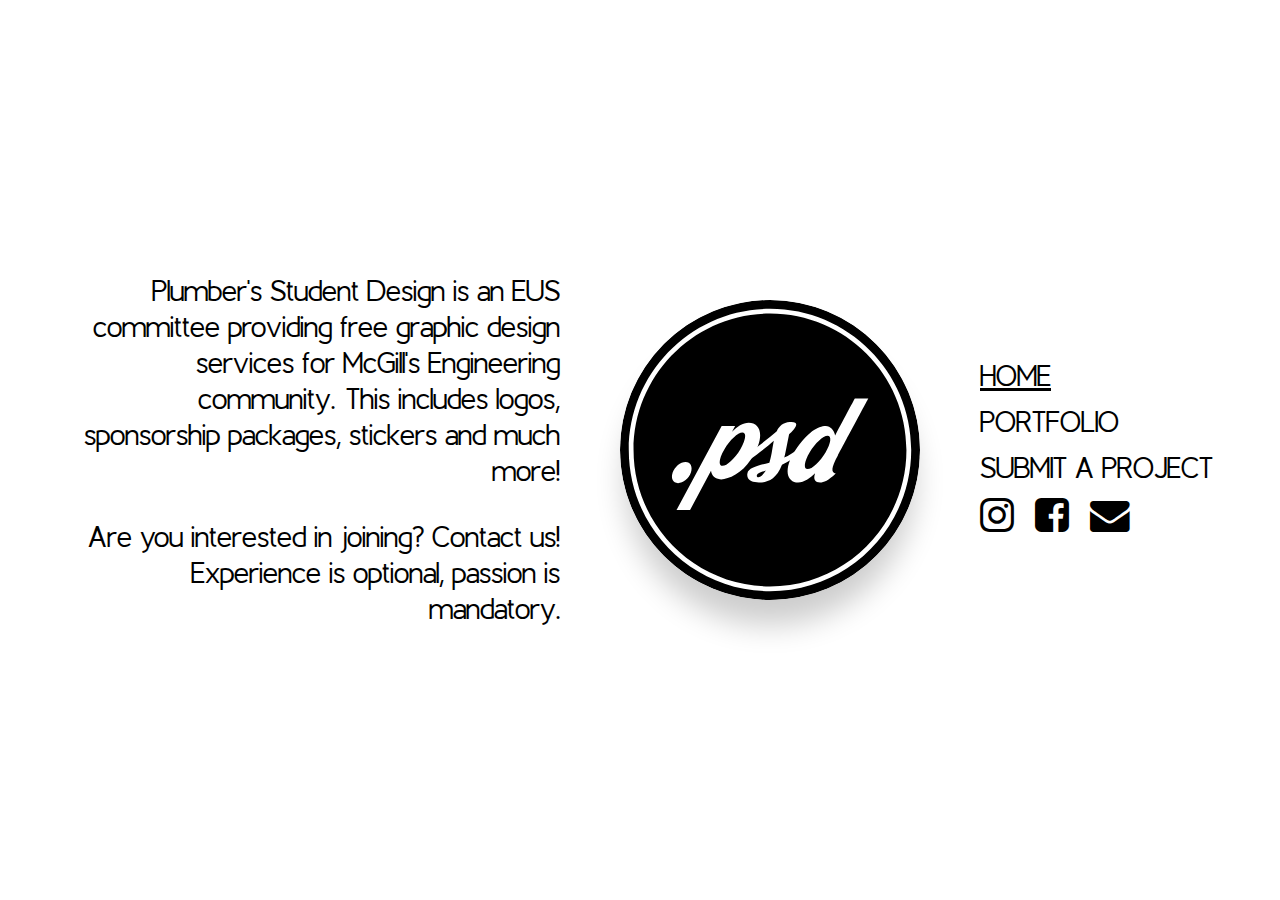
<file: index.html>
<!DOCTYPE html>
<html lang="en">
  <head>
    <meta charset="UTF-8">
    <!-- <meta name="viewport" content="width=device-width, initial-scale=.95"> -->
    <meta http-equiv="X-UA-Compatible" content="ie=edge">
    <link rel="stylesheet" href="https://cdnjs.cloudflare.com/ajax/libs/font-awesome/4.7.0/css/font-awesome.min.css">
    <link rel="stylesheet" href="styles/main.css" type="text/css" />
    <link rel="icon" type="image/png" href="assets/favicon.png" />
    <title>Plumber's Student Design</title>
  </head>
  <body>
    <nav>
      <img id="logo" src="assets/logo.svg"/>
      <ul id="menu">
        <li class="current">Home</li>
        <li><a href="#">Portfolio</a></li>
        <li><a href="submit.html">Submit a project</a></li>
        <li>
          <a href="https://www.instagram.com/psd_mcgill/" target="_blank"><i class="fa fa-instagram fa-2x"></i></a>
          <a href="https://www.facebook.com/psdeus" target="_blank"><i class="fa fa-facebook-square fa-2x"></i></a>
          <a href="mailto:psd@mcgilleus.ca" title="psd@mcgilleus.ca"><i class="fa fa-envelope fa-2x"></i></li></a>
      </ul>
    </nav>
    <main>
      <section id="about">
        <p>
          Plumber's Student Design is an EUS committee providing free graphic design services for McGill's Engineering community. This includes logos, sponsorship packages, stickers and much more!
        </p>
        <p>
          Are you interested in joining? Contact us! Experience is optional, passion is mandatory.
        </p>
      </section>
    </main>
  </body>
</html>
</file>
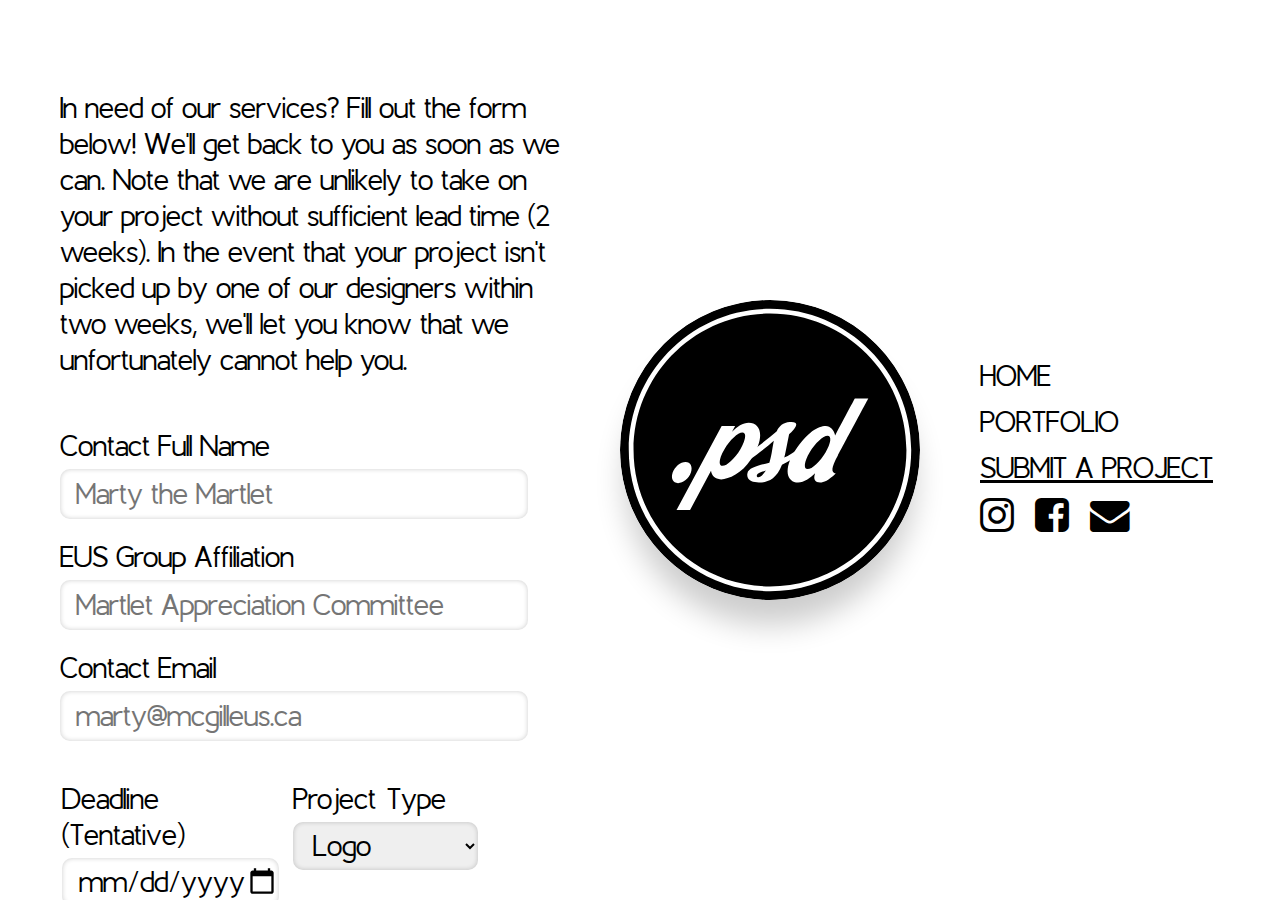
<file: submit.html>
<!DOCTYPE html>
<html lang="en">
  <head>
    <meta charset="UTF-8">
    <!-- <meta name="viewport" content="width=device-width, initial-scale=.95"> -->
    <meta http-equiv="X-UA-Compatible" content="ie=edge">
    <link rel="stylesheet" href="https://cdnjs.cloudflare.com/ajax/libs/font-awesome/4.7.0/css/font-awesome.min.css">
    <link rel="stylesheet" href="styles/main.css" type="text/css" />
    <link rel="stylesheet" href="styles/form.css" type="text/css" />
    <link rel="icon" type="image/png" href="assets/favicon.png" />
    <title>Plumber's Student Design</title>
  </head>
  <body>
    <nav>
      <img id="logo" src="assets/logo.svg"/>
      <ul id="menu">
        <li><a href="/">Home</a></li>
        <li><a href="#">Portfolio</a></li>
        <li class="current">Submit a project</li>
        <li>
          <a href="https://www.instagram.com/psd_mcgill/" target="_blank"><i class="fa fa-instagram fa-2x"></i></a>
          <a href="https://www.facebook.com/psdeus" target="_blank"><i class="fa fa-facebook-square fa-2x"></i></a>
          <a href="mailto:psd@mcgilleus.ca" title="psd@mcgilleus.ca"><i class="fa fa-envelope fa-2x"></i></li></a>
      </ul>
    </nav>
    <main>
      <p>In need of our services? Fill out the form below! We'll get back to you as soon as we can. Note that we are unlikely to take on your project without sufficient lead time (2 weeks). In the event that your project isn't picked up by one of our designers within two weeks, we'll let you know that we unfortunately cannot help you.</p>
      <form name="request" action="https://script.google.com/macros/s/AKfycbxQ0UzyT7_DztomW9ZZ9fqYd2wJTkDATQMyCJyqiJHd5Pt9kGws/exec" method="POST">
        <p>
          <label for="formName">Contact Full Name</label>
          <input type="text" id="formName" name="fullname" placeholder="Marty the Martlet" required />
        </p>
        <p>
          <label for="formGroup">EUS Group Affiliation</label>
          <input type="text" id="formGroup" name="affiliation" placeholder="Martlet Appreciation Committee" required />
        </p>
        <p>
          <label for="formEmail">Contact Email</label>
          <input type="email" id="formEmail" name="email" placeholder="marty@mcgilleus.ca" required />
        </p>
        <fieldset>
          <p>
            <label for="formDeadline">Deadline (Tentative)</label>
            <input type="date" name="deadline" id="formDeadline" required />
          </p>
          <p>
            <label for="formType">Project Type</label>
            <select name="project" id="formType" required>
              <option selected>Logo</option>
              <option>Banner</option>
              <option>Apparel</option>
              <option>Sticker/Patch</option>
              <option>Sponsorship Package</option>
              <option>Poster</option>
              <option>Other</option>
            </select>
          </p>
        </fieldset>
        <p style="margin-bottom: 5px;">
          <label for="formDesc">Description</label>
          <textarea name="description" id="formDesc" rows=5 required placeholder="Give us some context, details and desires, and introduce your group!"></textarea>
        </p>
        <button type="submit">Submit</button>
      </form>
    </main>
  </body>
</html>
</file>
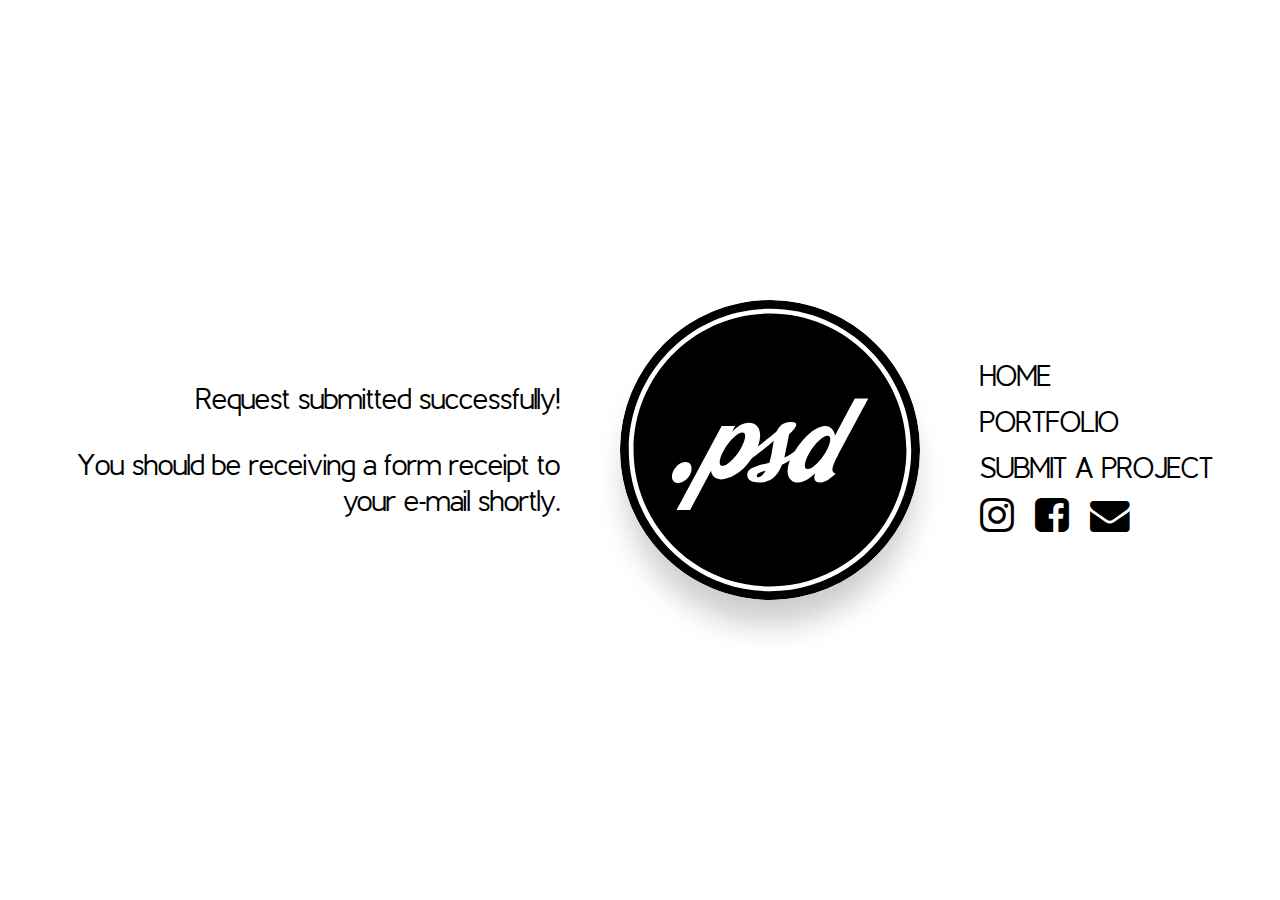
<file: success.html>
<!DOCTYPE html>
<html lang="en">
  <head>
    <meta charset="UTF-8">
    <!-- <meta name="viewport" content="width=device-width, initial-scale=.95"> -->
    <meta http-equiv="X-UA-Compatible" content="ie=edge">
    <link rel="stylesheet" href="https://cdnjs.cloudflare.com/ajax/libs/font-awesome/4.7.0/css/font-awesome.min.css">
    <link rel="stylesheet" href="styles/main.css" type="text/css" />
    <link rel="icon" type="image/png" href="assets/favicon.png" />
    <title>Plumber's Student Design</title>
  </head>
  <body>
    <nav>
      <img id="logo" src="assets/logo.svg"/>
      <ul id="menu">
        <li><a href="/">Home</a></li>
        <li><a href="#">Portfolio</a></li>
        <li><a href="submit.html">Submit a project</a></li>
        <li>
          <a href="https://www.instagram.com/psd_mcgill/" target="_blank"><i class="fa fa-instagram fa-2x"></i></a>
          <a href="https://www.facebook.com/psdeus" target="_blank"><i class="fa fa-facebook-square fa-2x"></i></a>
          <a href="mailto:psd@mcgilleus.ca" title="psd@mcgilleus.ca"><i class="fa fa-envelope fa-2x"></i></li></a>
      </ul>
    </nav>
    <main>
      <section id="about">
        <p>
          Request submitted successfully!
        </p>
        <p>
          You should be receiving a form receipt to your e-mail shortly.
        </p>
      </section>
    </main>
  </body>
</html>
</file>
<file: styles/main.css>
@font-face {
    font-family: 'StreetWear';
    src: url(../fonts/Streetwear.otf);
  }

  @font-face {
    font-family: 'Berlin';
    src: url(../fonts/Berlin.ttf);
  }

body{
    font-family: Berlin, sans-serif;
    max-width: 1400px;
    height: 100vh;
    margin: auto;
    padding-left: 60px;
    padding-right: 60px;
    font-size: 30px;
    display: grid;
    grid-template-columns: auto 600px;
    grid-template-areas: 
        "main menu"
}

a, a:visited{
    color: inherit;
    transition: opacity 0.15s ease;
}

a:hover{
    opacity: 0.5;
}

main{
    grid-area: main;
    overflow-y: scroll;
    scrollbar-width: none;
    -ms-overflow-style: none;
    display: flex;
    align-items: center;
    flex-wrap: wrap;
    padding-right: 60px;
    padding-bottom: 60px;
    padding-top: 60px;
}

main::-webkit-scrollbar{
    display: none;
}

nav{
    grid-area: menu;
    display: flex;
    align-items: center;
}

#logo{
    width: 300px;
    border-radius: 50%;
    box-shadow: 0 30px 30px -5px rgba(0,0,0,0.2) ;
}

#menu{
    list-style: none;
    text-transform: uppercase;
    padding-left: 60px;
}

#menu a{
    text-decoration: none;
}

#menu li{
    margin-bottom: 0.33em;
}

#menu .current{
    text-decoration: underline;
}

#menu li:last-child{
    font-size: 0.66em;
}

i{
    margin-right: 16px;
}

#about{
    text-align: right;
    /* max-width: 80%; */
    margin-right: 0;
    margin-left: auto;
}

@media screen and (max-width: 1200px), screen and (orientation: portrait){
    body{
        grid-template-columns: auto;
        grid-template-rows: 25vh auto;
        grid-template-areas: 
            "menu"
            "main";
        row-gap: 60px;
    }

    nav{
        justify-content: space-evenly;
        padding-top: 60px;
    }

    main{
        padding-right: 0;
    }

    #logo{
        height: 22.5vh;
        width: auto;
    }

    #about{
        text-align: center;
    }
}
</file>
<file: styles/form.css>
form{
    width: 90%;
}

form p{
    margin-top: 20px;
    margin-bottom: 20px;
}

input, select, textarea{
    width: 100%;
    padding-left: 16px;
    border-radius: 10px;
    font-family: inherit;
    border: none;
    box-shadow: inset 0 0 5px rgba(0,0,0,0.2);
    font-size: inherit;
}

input, select{
    height: 48px;
    display: block;
    margin-top: 5px;
}

textarea{
    padding: 16px;
}

fieldset{
    padding: 0;
    border: none;
    display: flex;
    /* justify-content: space-evenly; */
}

fieldset p{
    /* display: inline-block; */
    margin-right: 30px;
    width: 45%;
}

button{
    font-size: inherit;
    font-family: Streetwear, Berlin, sans-serif;
    display: block;
    border: none;
    border-radius: 10px;
    padding-right: 20px;
    padding-top: 8px;
    background-color: black;
    color: white;
    transition: background-color 0.1s ease;
    margin-bottom: 60px;
    margin-top: 20px;
}

button:hover{
    background-color: #ED1B2F;
}

button:active{
    background-color: #D00000;
}
</file>
